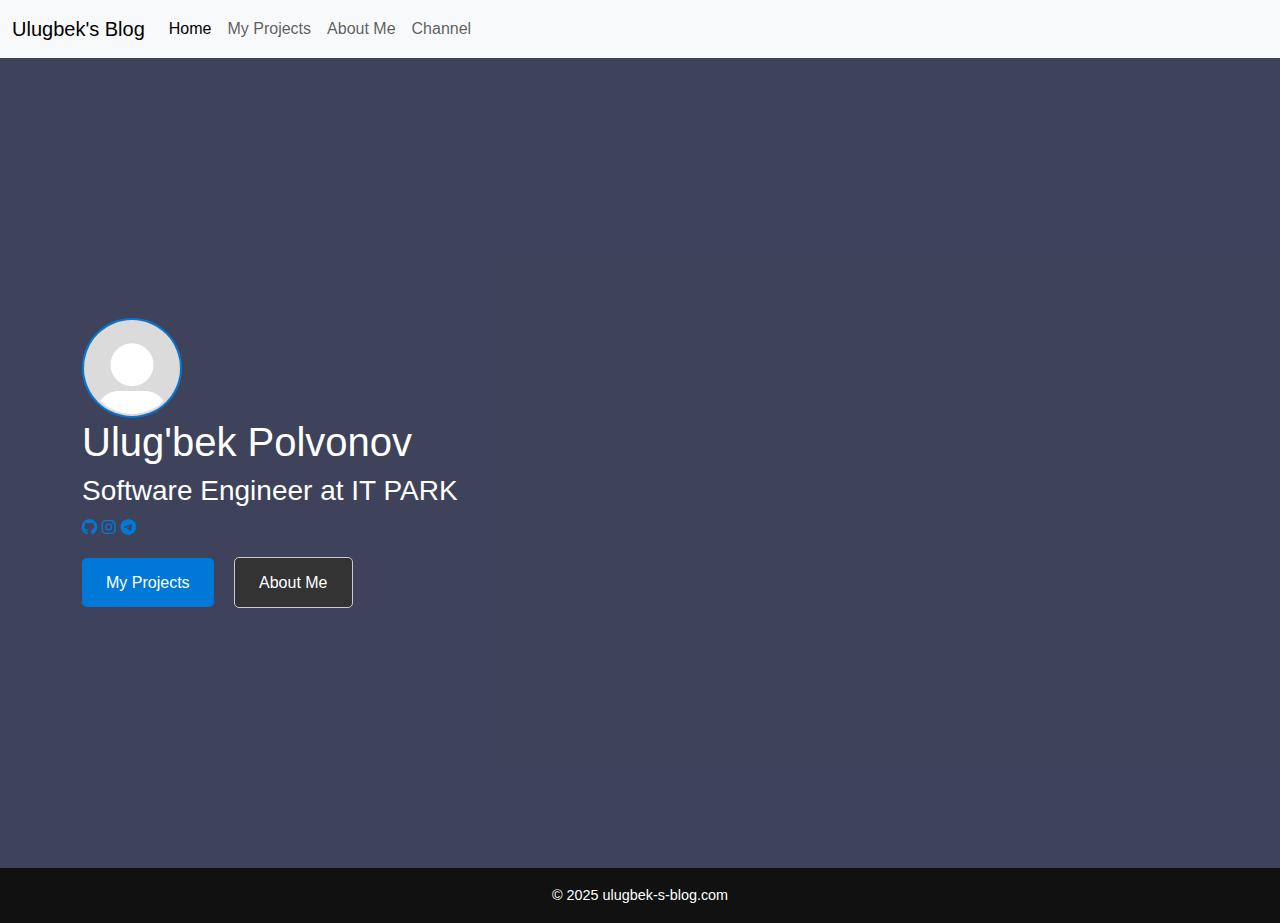
<file: index.html>
<!DOCTYPE html>
<html lang="en">

<head>
    <meta charset="utf-8">
    <title>Ulugbek's Blog</title>
    <meta name="author" content="Ulugbek">
    <meta property="og:site_name" content="Ulugbek's Blog" />
    <meta name="viewport" content="width=device-width, initial-scale=1.0">
    
    <!-- Bootstrap CSS -->
    <link href="https://cdn.jsdelivr.net/npm/bootstrap@5.2.3/dist/css/bootstrap.min.css" rel="stylesheet">
    <link href="main.css" rel="stylesheet">
    <link rel="shortcut icon" type="image/jpg" href="/static/assets/favicon.ico">
    <link href="https://cdnjs.cloudflare.com/ajax/libs/font-awesome/6.0.0-beta3/css/all.min.css" rel="stylesheet">
    
    <meta name="msapplication-TileColor" content="#da532c">
    <meta name="theme-color" content="#ffffff">
</head>

<body>

    <!-- Navbar -->
    <nav class="navbar navbar-expand-lg bg-light">
        <div class="container-fluid">
            <a class="navbar-brand" href="#">Ulugbek's Blog</a>
            <button class="navbar-toggler" type="button" data-bs-toggle="collapse" data-bs-target="#navbarNav" 
                aria-controls="navbarNav" aria-expanded="false" aria-label="Toggle navigation">
                <span class="navbar-toggler-icon"></span>
            </button>
            <div class="collapse navbar-collapse" id="navbarNav">
                <ul class="navbar-nav">
                    <li class="nav-item">
                        <a class="nav-link active" aria-current="page" href="index.html">Home</a>
                    </li>
                    <li class="nav-item">
                        <a class="nav-link" href="myproject.html">My Projects</a>
                    </li>
                    <li class="nav-item">
                        <a class="nav-link" href="about.html">About Me</a>
                    </li>
                    <li class="nav-item">
                        <a class="nav-link" href="#">Channel</a>
                    </li>
                </ul>
            </div>
        </div>
    </nav>

    <!-- Main Content -->
    <section id="home" class="flex align-items-center">
        <div class="container">
            <div class="row justify-between">
                <div class="col-xl-8 col-lg-10 col-12 stagger-animation">
                    <div class="about flex align-items-center">
                        <img class="profile-picture align-self-start" src="profil.jpg" alt="Profile Picture" />
                        <div class="about-detail">
                            <h1 class="title">Ulug'bek Polvonov</h1>
                            <h3 class="desc">Software Engineer at IT PARK</h3>
                            <div class="social-links flex align-items-center">
                                <a href="https://github.com/Ulugbek736">
                                    <i class="fa-brands fa-github"></i>
                                </a>
                                <a href="https://www.instagram.com/ulugbek_.736/">
                                    <i class="fa-brands fa-instagram"></i>
                                </a>
                                <a href="https://t.me/+998930526736">
                                    <i class="fa-brands fa-telegram"></i>
                                </a>
                            </div>
                        </div>
                    </div>

                    <div class="detail">
                        <p class="size-big"></p>
                        <div class="btns-wrapper">
                            <a href="myproject.html" class="btn btn-primary">My Projects</a>
                            <a href="about.html" class="btn btn-secondary">About Me</a>
                        </div>
                    </div>
                </div>
            </div>
        </div>
    </section>

    <!-- Footer -->
    <footer>
        <div class="container">
            <div class="row">
                <p>&copy; 2025 ulugbek-s-blog.com</p>
            </div>
        </div>
    </footer>

    <!-- Bootstrap JS -->
    <script src="https://cdn.jsdelivr.net/npm/bootstrap@5.2.3/dist/js/bootstrap.bundle.min.js"></script>

    <!-- Custom JavaScript: Menyu avtomatik yopilishi uchun -->
    <script>
        document.addEventListener("DOMContentLoaded", function () {
            let navLinks = document.querySelectorAll(".nav-link");
            let navbarCollapse = document.querySelector(".navbar-collapse");

            navLinks.forEach(function (link) {
                link.addEventListener("click", function () {
                    if (navbarCollapse.classList.contains("show")) {
                        new bootstrap.Collapse(navbarCollapse).hide();
                    }
                });
            });
        });
    </script>

</body>
</html>
</file>
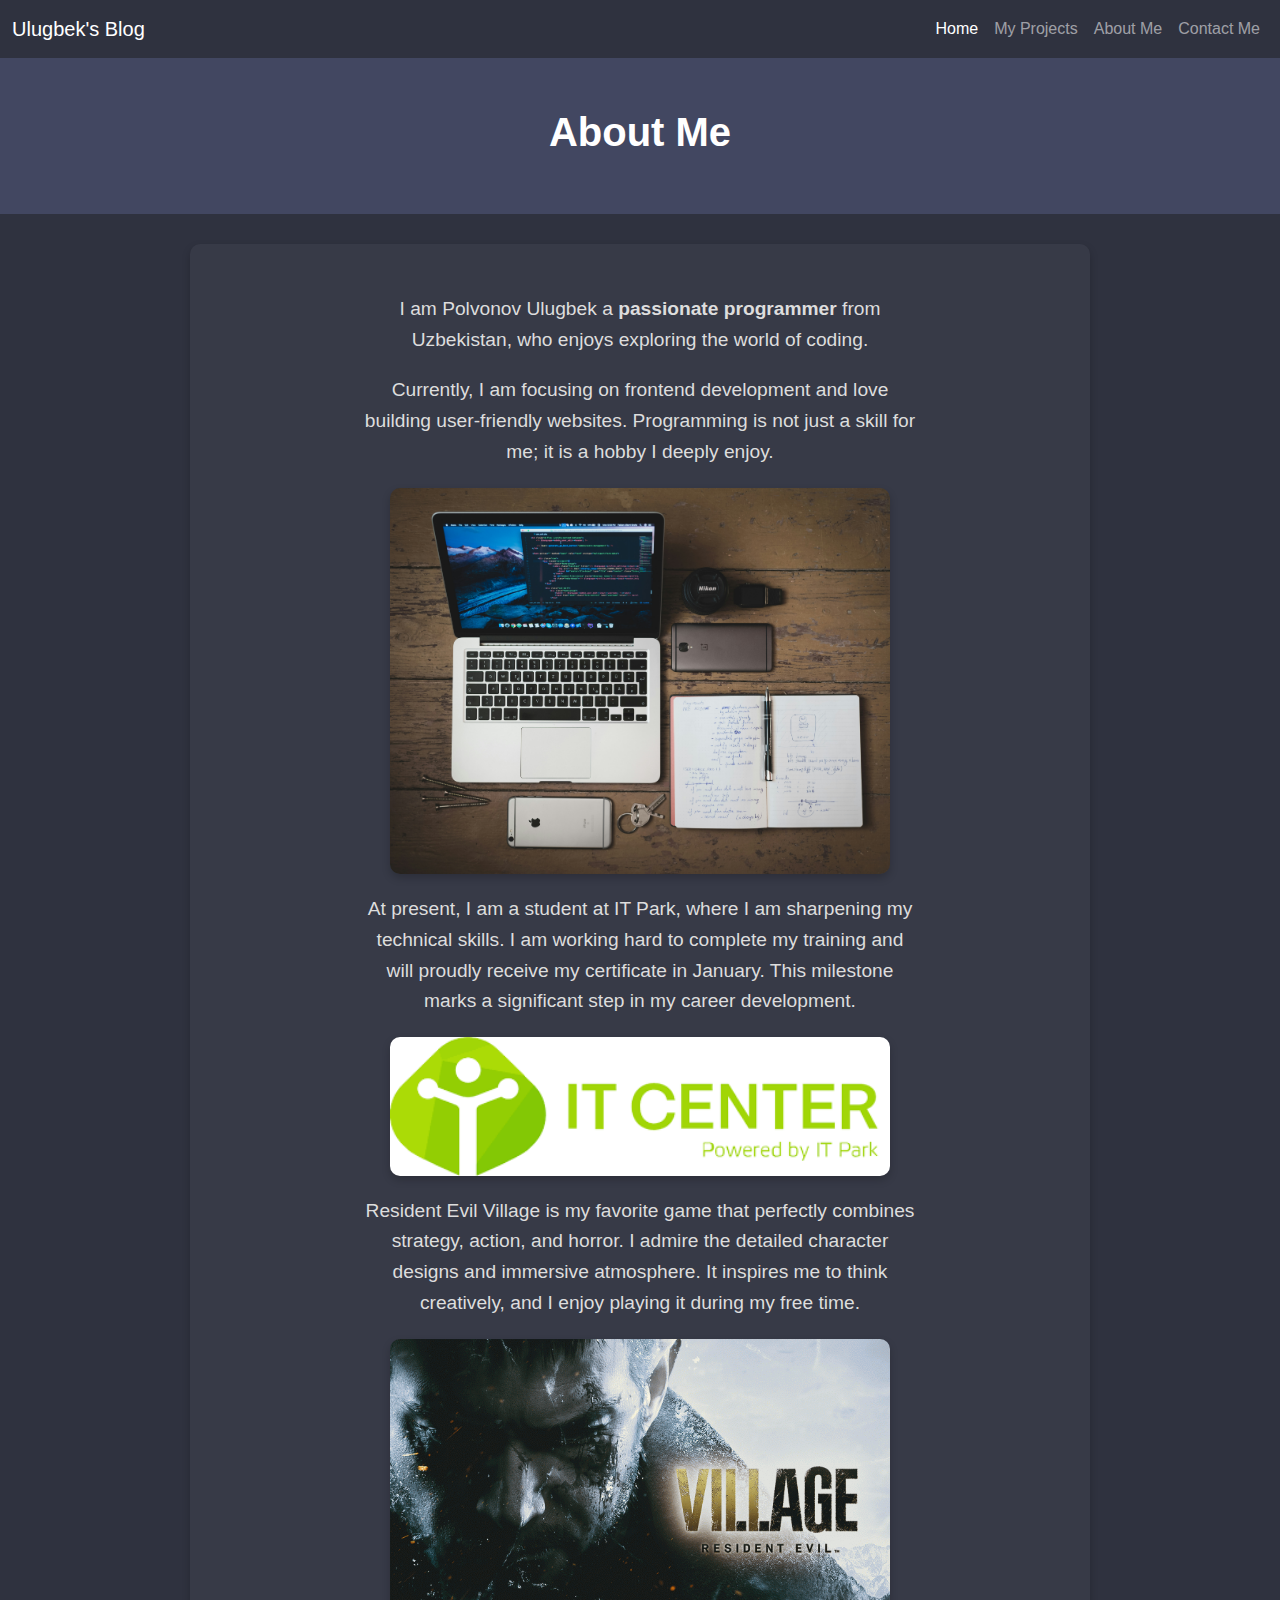
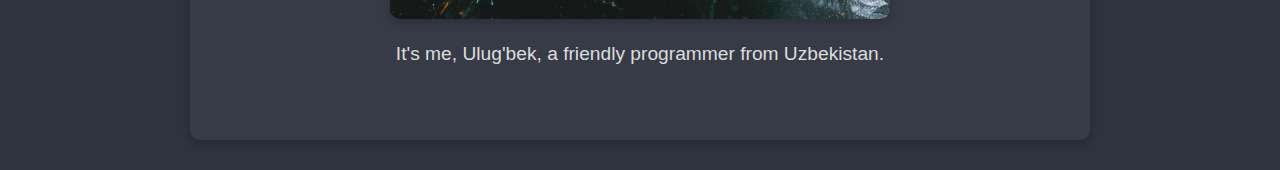
<file: about.html>
<!DOCTYPE html>
<html lang="en">

<head>
  <meta charset="UTF-8">
  <meta name="viewport" content="width=device-width, initial-scale=1.0">
  <title>About Me</title>
  <link href="https://cdn.jsdelivr.net/npm/bootstrap@5.2.3/dist/css/bootstrap.min.css" rel="stylesheet">
  <link rel="stylesheet" href="about.css">
</head>

<body>
  <!-- Navbar -->
  <nav class="header navbar navbar-expand-lg navbar-dark">
    <div class="container-fluid">
        <a class="navbar-brand" href="#">Ulugbek's Blog</a>
        <button class="navbar-toggler" type="button" data-bs-toggle="collapse" data-bs-target="#navbarNav" 
            aria-controls="navbarNav" aria-expanded="false" aria-label="Toggle navigation">
            <span class="navbar-toggler-icon"></span>
        </button>
        <div class="collapse navbar-collapse" id="navbarNav">
            <ul class="navbar-nav ms-auto">
                <li class="nav-item"><a class="nav-link active" href="index.html">Home</a></li>
                <li class="nav-item"><a class="nav-link" href="myproject.html">My Projects</a></li>
                <li class="nav-item"><a class="nav-link" href="about.html">About Me</a></li>
                <li class="nav-item"><a class="nav-link" href="contact.html">Contact Me</a></li>
            </ul>
        </div>
    </div>
</nav>
  <!-- Title Section -->
  <section class="section-title">
    <div class="container">
      <h1>About Me</h1>
    </div>
  </section>

  <!-- Content Section -->
  <section id="about-me" class="article-wrapper">
    <div class="container">
      <div class="row justify-content-center">
        <article class="col-lg-8 col-md-10 col-12">
          <p>I am Polvonov Ulugbek a <strong>passionate programmer</strong> from Uzbekistan, who enjoys
            exploring
            the world of coding.</p>
          <p>Currently, I am focusing on frontend development and love building user-friendly websites.
            Programming is not just a skill for me; it is a hobby I deeply enjoy.</p>

          <figure class="img-center">
            <div class="figure_wrapper"><img src="altumcode-XMFZqrGyV-Q-unsplash.jpg" alt="Coding Image"
                class="img-fluid">
            </div>
          </figure>

          <p>At present, I am a student at IT Park, where I am sharpening my technical skills. I am
            working hard to complete my training and will proudly receive my certificate in January.
            This milestone marks a significant step in my career development.</p>

          <figure class="img-center">
            <div class="figure_wrapper"><img src="IT-PARK.png" alt="IT Park Image" class="img-fluid">
            </div>
          </figure>

          <p>Resident Evil Village is my favorite game that perfectly combines strategy, action, and horror. I admire
            the detailed character designs and immersive atmosphere. It inspires me to think creatively, and I enjoy
            playing it during my free time.</p>

          <figure class="img-center">
            <div class="figure_wrapper"><img src="re village.png" alt="Mortal Kombat Image" class="img-fluid">
            </div>
          </figure>

          <p>It's me, Ulug'bek, a friendly programmer from Uzbekistan.</p>
        </article>
      </div>
    </div>
  </section>

  <script src="https://cdn.jsdelivr.net/npm/bootstrap@5.2.3/dist/js/bootstrap.bundle.min.js"></script>

</html>
</file>
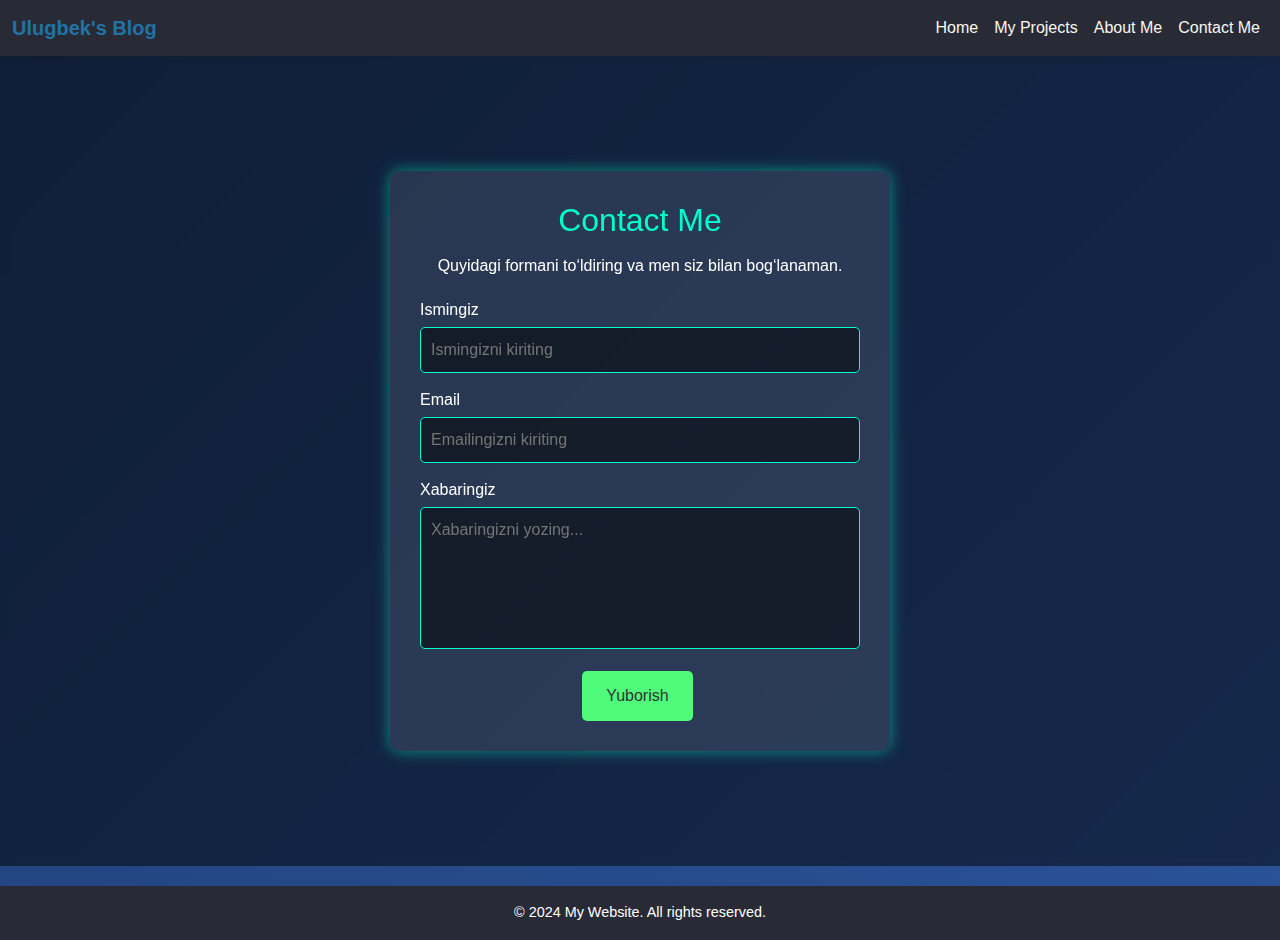
<file: contact.html>
<!DOCTYPE html>
<html lang="uz">
<head>
    <meta charset="UTF-8">
    <meta name="viewport" content="width=device-width, initial-scale=1.0">
    <title>Contact Me</title>
    <link rel="stylesheet" href="contact.css">
    <link href="https://cdn.jsdelivr.net/npm/bootstrap@5.2.3/dist/css/bootstrap.min.css" rel="stylesheet">
    <style>
        body {
            font-family: 'Poppins', sans-serif;
            background-color: #1e1e2e;
            color: #fff;
        }
        .navbar {
            background-color: #282a36;
        }
        .navbar-brand {
            font-weight: bold;
            color: #2073a3 !important;
        }
        .nav-link {
            color: #f8f8f2 !important;
            transition: 0.3s;
        }
        .nav-link:hover {
            color: #ff79c6 !important;
        }
        #home {
            display: flex;
            align-items: center;
            justify-content: center;
            min-height: 90vh;
            background: linear-gradient(to right, #141e30, #243b55);
            text-align: center;
        }
        .profile-picture {
            width: 120px;
            height: 120px;
            border-radius: 50%;
            border: 3px solid #50fa7b;
        }
        .btn-primary {
            background-color: #50fa7b;
            border: none;
            margin-right: 5px;
        }
        .btn-primary:hover {
            background-color: #40d77b;
        }
        .btn-secondary {
            background-color: #6272a4;
            border: none;
            margin-left: 5px;
        }
        .btn-secondary:hover {
            background-color: #515d95;
        }
        footer {
            background-color: #282a36;
            color: #fff;
            text-align: center;
            padding: 1rem 0;
            margin-top: 20px;
        }
    </style>
</head>
<body>

    <nav class="header navbar navbar-expand-lg navbar-dark">
        <div class="container-fluid">
            <a class="navbar-brand" href="#">Ulugbek's Blog</a>
            <button class="navbar-toggler" type="button" data-bs-toggle="collapse" data-bs-target="#navbarNav" 
                aria-controls="navbarNav" aria-expanded="false" aria-label="Toggle navigation">
                <span class="navbar-toggler-icon"></span>
            </button>
            <div class="collapse navbar-collapse" id="navbarNav">
                <ul class="navbar-nav ms-auto">
                    <li class="nav-item"><a class="nav-link active" href="index.html">Home</a></li>
                    <li class="nav-item"><a class="nav-link" href="myproject.html">My Projects</a></li>
                    <li class="nav-item"><a class="nav-link" href="about.html">About Me</a></li>
                    <li class="nav-item"><a class="nav-link" href="contact.html">Contact Me</a></li>
                </ul>
            </div>
        </div>
    </nav>

    <!-- Contact Section -->
    <section id="contact">
        <div class="contact-container">
            <h2>Contact Me</h2>
            <p>Quyidagi formani to‘ldiring va men siz bilan bog‘lanaman.</p>

            <form action="#" method="post">
                <div class="form-group">
                    <label for="name">Ismingiz</label>
                    <input type="text" id="name" name="name" placeholder="Ismingizni kiriting" required>
                </div>

                <div class="form-group">
                    <label for="email">Email</label>
                    <input type="email" id="email" name="email" placeholder="Emailingizni kiriting" required>
                </div>

                <div class="form-group">
                    <label for="message">Xabaringiz</label>
                    <textarea id="message" name="message" rows="5" placeholder="Xabaringizni yozing..." required></textarea>
                </div>

                <button type="submit" class="btn-primary">Yuborish</button>
            </form>
        </div>
    </section>

    <!-- Footer -->
    <footer>
        <p>&copy; 2024 My Website. All rights reserved.</p>
    </footer>

        <!-- Bootstrap JS -->
        <script src="https://cdn.jsdelivr.net/npm/bootstrap@5.2.3/dist/js/bootstrap.bundle.min.js"></script>  

</body>
</html>
</file>
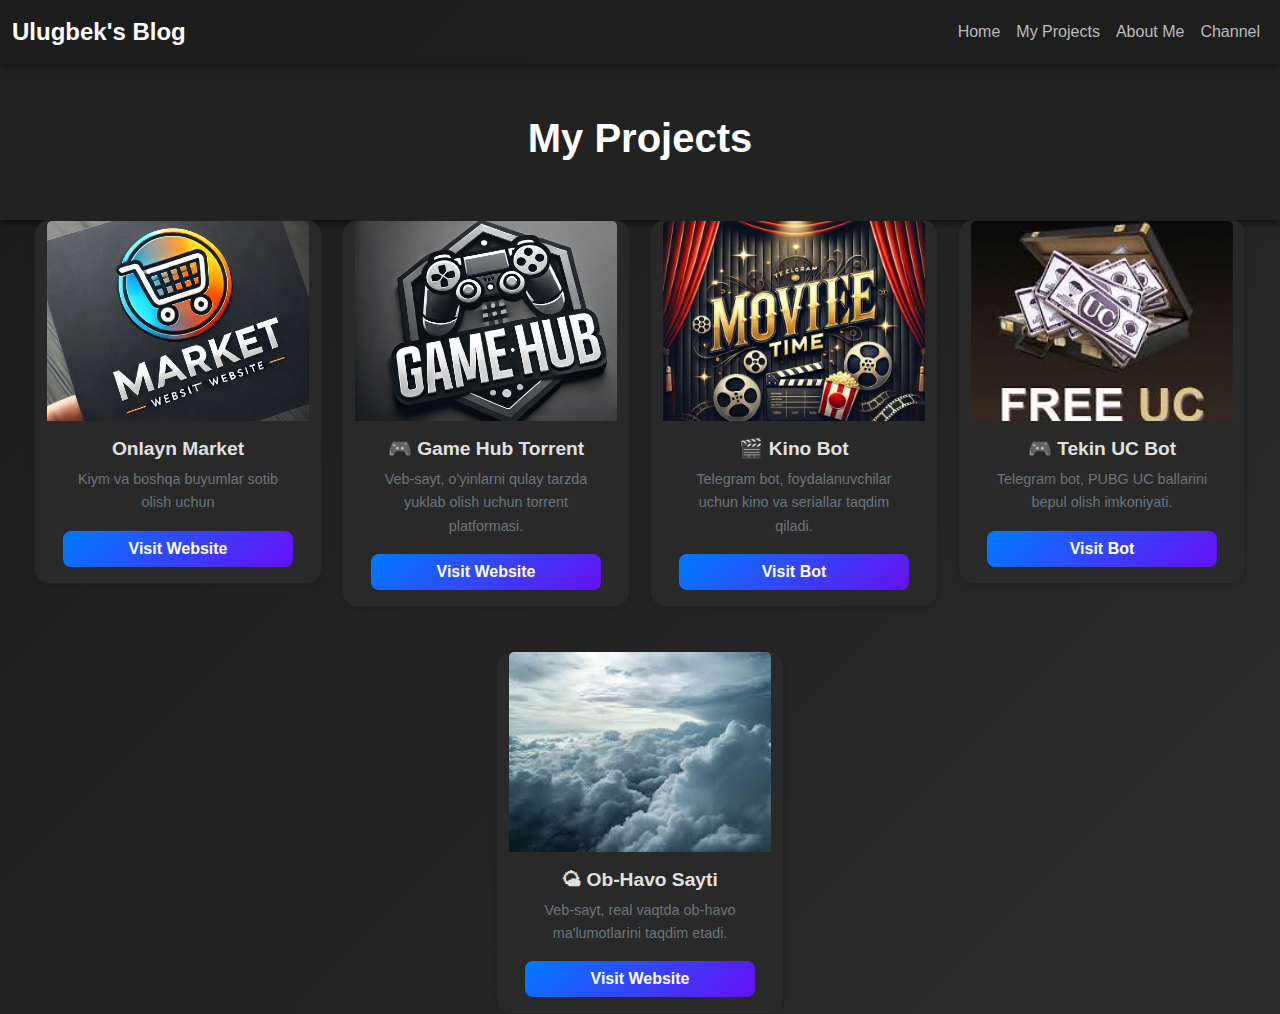
<file: myproject.html>
<!DOCTYPE html>
<html lang="en">

<head>
  <meta charset="utf-8">

  <title>Ulugbek's Blog</title>
  <meta name="author" content="Ulugbek">
  <meta property="og:site_name" content="Ulugbek's Blog" />
  <meta name="viewport" content="width=device-width, initial-scale=1.0">
  <link href="https://cdn.jsdelivr.net/npm/bootstrap@5.2.3/dist/css/bootstrap.min.css" rel="stylesheet">
  <link href="main.css" rel="stylesheet">
  <link href="project.css" rel="stylesheet">
  <link rel="shortcut icon" type="image/jpg" href="/static/assets/favicon.ico">

  <meta name="msapplication-TileColor" content="#da532c">
  <meta name="theme-color" content="#ffffff">
</head>

<body>
  <nav class="navbar navbar-expand-lg bg-light">
    <div class="container-fluid">
      <a class="navbar-brand" href="#">Ulugbek's Blog</a>
      <button class="navbar-toggler" type="button" data-bs-toggle="collapse" data-bs-target="#navbarNav"
        aria-controls="navbarNav" aria-expanded="false" aria-label="Toggle navigation">
        <span class="navbar-toggler-icon"></span>
      </button>
      <div class="collapse navbar-collapse justify-content-end" id="navbarNav">
        <ul class="navbar-nav">
          <li class="nav-item">
            <a class="nav-link active " aria-current="page" href="index.html">Home</a>
          </li>
          <li class="nav-item">
            <a class="nav-link" href="projects.html">My Projects</a>
          </li>
          <li class="nav-item">
            <a class="nav-link" href="about.html">About Me</a>
          </li>
          <li class="nav-item">
            <a class="nav-link ">Channel</a>
          </li>
        </ul>
      </div>
    </div>
  </nav>


  <section class="section-title">
    <div class="container">
      <h1>My Projects</h1>
    </div>
  </section>

  <div class="row g-4 d">
    <!-- Market  -->
    
      
        <div class="z card shadow-sm h-100">
          <img src="M-logo.webp" class="card-img-top" alt="Game Hub Torrent">
          <div class="card-body">
            <h5 class="card-title">Onlayn Market </h5>
            <p class="card-text">Kiym va boshqa buyumlar sotib olish uchun</p>
            <a href="https://exam-zjcv.vercel.app/" target="_blank" class="btn btn-primary w-100">Visit
              Website</a>
          </div>
        </div>
      

      <!-- Game Hub Torrent sayti -->
      
        <div class="z card shadow-sm h-100">
          <img src="logo.webp" class="card-img-top" alt="Game Hub Torrent">
          <div class="card-body">
            <h5 class="card-title">🎮 Game Hub Torrent</h5>
            <p class="card-text">Veb-sayt, o'yinlarni qulay tarzda yuklab olish uchun torrent platformasi.</p>
            <a href="https://game-hub-torrent.vercel.app/" target="_blank" class="btn btn-primary w-100">Visit
              Website</a>
          </div>
        </div>
      


      <!-- Kino bot -->
      
        <div class="z card shadow-sm h-100">
          <img src="movie.jpg" class="card-img-top" alt="Kino Bot">
          <div class="card-body">
            <h5 class="card-title">🎬 Kino Bot</h5>
            <p class="card-text">Telegram bot, foydalanuvchilar uchun kino va seriallar taqdim qiladi.</p>
            <a href="https://t.me/movietime_uz_bot" target="_blank" class="btn btn-primary w-100">Visit Bot</a>
          </div>
        </div>
      

      <!-- Tekin UC bot -->
      
        <div class="z card shadow-sm h-100">
          <img src="uv.jpg" class="card-img-top" alt="Tekin UC Bot">
          <div class="card-body">
            <h5 class="card-title">🎮 Tekin UC Bot</h5>
            <p class="card-text">Telegram bot, PUBG UC ballarini bepul olish imkoniyati.</p>
            <a href="https://t.me/tekin_uclar_uz_bot" target="_blank" class="btn btn-primary w-100">Visit Bot</a>
          </div>
        </div>
      

      <!-- Ob-havo sayti -->
     
        <div class="z card shadow-sm h-100">
          <img src="weather.jpg" class="card-img-top" alt="Ob-Havo Sayti">
          <div class="card-body">
            <h5 class="card-title">🌤 Ob-Havo Sayti</h5>
            <p class="card-text">Veb-sayt, real vaqtda ob-havo ma'lumotlarini taqdim etadi.</p>
            <a href="https://sda-murex-theta.vercel.app/" target="_blank" class="btn btn-primary w-100">Visit
              Website</a>
          </div>
        </div>
      
    </div>

  </div>
  </div>

  <script src="https://cdn.jsdelivr.net/npm/bootstrap@5.2.3/dist/js/bootstrap.bundle.min.js"></script>
</body>

</html>
</file>
<file: main.css>
/* Umumiy sozlamalar */
body {
    font-family: Arial, sans-serif;
    margin: 0;
    padding: 0;
    color: #fff;
    line-height: 1.6;
    background: #2f323f;
}

a {
    text-decoration: none;
    color: #0078d7;
 
}

a:hover {
    color: #0056b3;
}

/* Header */
header {
    background-color: #4d4b4b; /* Header ham qora rang */
    box-shadow: 0 2px 4px rgba(110, 109, 109, 0.1);
    position: sticky;
    top: 0;
    z-index: 1000;
    padding: 15px 0;
}

.header--title {
    padding: 1rem 2rem;
    display: flex;
    justify-content: space-between;
    align-items: center;
}

.logo-wrapper .logo {
    font-size: 1.5rem;
    font-weight: bold;
    color: #fff; /* Logo oq rang */
}

.nav {
    display: flex;
    list-style: none;
}

.nav .list-item {
    margin-left: 1.5rem;
    color: #fff;
    font-weight: 500;
    transition: color 0.3s ease;
}

.nav .list-item:hover {
    color: #0078d7;
}

/* Tugmalar */
.btns-wrapper .btn {
    display: inline-block;
    padding: 0.8rem 1.5rem;
    margin-right: 1rem;
    border-radius: 5px;
    font-size: 1rem;
    font-weight: 500;
    transition: background-color 0.3s ease, box-shadow 0.3s ease;
}

.btn-primary {
    background-color: #0078d7;
    color: #fff;
    border: none;
}

.btn-primary:hover {
    box-shadow: 0 0 10px rgb(0, 120, 215);
}

.btn-secondary {
    background-color: #333;
    color: #fff;
    border: 1px solid #ccc;
}

.btn-secondary:hover {
    box-shadow: 0 0 10px rgb(0, 255, 221);
}

/* Footer */
footer {
    background-color: #111;
    color: #fff;
    text-align: center;
    padding: 1rem 0;
}

footer p {
    margin: 0;
    font-size: 0.9rem;
}

/* Media Queries */
@media (max-width: 750px) {
    .logo-wrapper a {
        font-size: 1.25rem;
    }

    .nav {
        flex-direction: column;
        align-items: center;
    }
}
#home {
    display: flex;
    align-items: center;
    justify-content: center;
    min-height: 90vh;
    
    background: #424761ce;
}

.profile-picture {
    width: 100px;
    height: 100px;
    border-radius: 50%;
    margin-right: 1.5rem;
    border: 2px solid #0078d7;
}
</file>
<file: about.css>
/* Umumiy sozlamalar */
body {
    font-family: Arial, sans-serif;
    margin: 0;
    padding: 0;
    color: #fff;
    line-height: 1.6;
    background: #2f323f;
}

/* Header */


/* About Me sarlavhasi */
.section-title {
    text-align: center;
    padding: 50px 0;
    background-color: #424761;
}

.section-title h1 {
    font-size: 2.5rem;
    font-weight: bold;
    color: #fff;
}

/* Kontent */
.article-wrapper {
    display: flex;
    justify-content: center;
    align-items: center;
    flex-direction: column;
    text-align: center;
    padding: 50px 15px;
    background: #373a47;
    border-radius: 10px;
    max-width: 900px;
    margin: 30px auto;
    box-shadow: 0px 4px 8px rgba(0, 0, 0, 0.2);
}

.article-wrapper p {
    font-size: 1.2rem;
    margin-bottom: 20px;
    color: #ddd;
}

/* Rasm joylashuvi */
.figure_wrapper {
    text-align: center;
    margin: 20px 0;
}

.figure_wrapper img {
    width: 100%;
    max-width: 500px;
    border-radius: 10px;
    box-shadow: 0px 4px 8px rgba(0, 0, 0, 0.2);
}

/* Footer */
footer {
    background-color: #111;
    color: #fff;
    text-align: center;
    padding: 1rem 0;
    margin-top: 30px;
}

footer p {
    margin: 0;
    font-size: 0.9rem;
}

/* Media Queries */
@media (max-width: 750px) {
    .section-title h1 {
        font-size: 2rem;
    }

    .article-wrapper {
        padding: 30px 15px;
    }

    .figure_wrapper img {
        width: 90%;
    }
}
</file>
<file: contact.css>
/* Umumiy sozlamalar */
body {
    font-family: Arial, sans-serif;
    margin: 0;
    padding: 0;
    color: #fff;
    line-height: 1.6;
    background: linear-gradient(135deg, #1e3c72, #2a5298);
    background-attachment: fixed;
}

/* Header */
header {
    background: rgba(0, 0, 0, 0.7);
    position: sticky;
    top: 0;
    z-index: 1000;
    padding: 15px 0;
    box-shadow: 0 2px 4px rgba(110, 109, 109, 0.1);
}

.header--title {
    padding: 1rem 2rem;
    display: flex;
    justify-content: space-between;
    align-items: center;
}

.logo-wrapper .logo {
    font-size: 1.5rem;
    font-weight: bold;
    color: #fff;
}

.nav {
    display: flex;
    list-style: none;
}

.nav .list-item {
    margin-left: 1.5rem;
    font-weight: 500;
    transition: color 0.3s ease;
}

.nav .list-item a {
    color: #fff;
}

.nav .list-item a:hover {
    color: #00ffcc;
}

/* Contact Section */
#contact {
    display: flex;
    justify-content: center;
    align-items: center;
    min-height: 90vh;
    background: url('https://source.unsplash.com/1600x900/?nature,water') no-repeat center center/cover;
    position: relative;
    padding: 20px;
}

#contact::before {
    content: "";
    position: absolute;
    top: 0;
    left: 0;
    width: 100%;
    height: 100%;
    background: rgba(0, 0, 0, 0.5);
    backdrop-filter: blur(5px);
}

/* Contact Form */
.contact-container {
    background: rgba(255, 255, 255, 0.1);
    padding: 30px;
    border-radius: 10px;
    box-shadow: 0 0 15px rgba(0, 255, 204, 0.5);
    text-align: center;
    max-width: 500px;
    width: 100%;
    position: relative;
    z-index: 1;
}

.contact-container h2 {
    margin-bottom: 15px;
    color: #00ffcc;
}

.contact-container p {
    margin-bottom: 20px;
    font-size: 1rem;
}

/* Input va Textarea */
.form-group {
    margin-bottom: 15px;
    text-align: left;
}

.form-group label {
    font-size: 1rem;
    font-weight: 500;
}

.form-group input,
.form-group textarea {
    width: 100%;
    padding: 10px;
    margin-top: 5px;
    border: 1px solid #00ffcc;
    border-radius: 5px;
    background: rgba(0, 0, 0, 0.5);
    color: #fff;
    font-size: 1rem;
}

.form-group textarea {
    resize: none;
}

/* Tugmalar */
.btn-primary {
    background-color: #00ffcc;
    color: #333;
    border: none;
    padding: 0.8rem 1.5rem;
    font-size: 1rem;
    border-radius: 5px;
    cursor: pointer;
    transition: background 0.3s ease, box-shadow 0.3s ease;
}

.btn-primary:hover {
    background: #009688;
    box-shadow: 0 0 15px rgba(0, 255, 204, 0.8);
}

/* Footer */
footer {
    background-color: rgba(0, 0, 0, 0.8);
    color: #fff;
    text-align: center;
    padding: 1rem 0;
}

footer p {
    margin: 0;
    font-size: 0.9rem;
}

/* Responsive */
@media (max-width: 750px) {
    .header--title {
        flex-direction: column;
        align-items: center;
        text-align: center;
    }

    .nav {
        flex-direction: column;
        align-items: center;
        padding-top: 10px;
    }

    .contact-container {
        width: 90%;
    }
}
</file>
<file: project.css>
body {
    font-family: Arial, sans-serif;
    background: linear-gradient(135deg, #1a1a1a, #2c2c2c); /* Qoramtir gradient */
    color: #e0e0e0;
    margin: 0;
    padding: 0;
}

/* Navbar */
.navbar {
    background: rgba(30, 30, 30, 0.9) !important; /* Qoramtir shaffof navbar */
    box-shadow: 0 2px 10px rgba(0, 0, 0, 0.5);
}

.navbar-brand {
    font-size: 1.5rem;
    font-weight: bold;
    color: #ffffff !important;
}

.navbar-nav .nav-link {
    color: #bbbbbb !important;
    transition: 0.3s;
}

.navbar-nav .nav-link:hover {
    color: #ffffff !important;
}

/* Sarlavha */
.section-title {
    text-align: center;
    padding: 50px 0;
    background: #222; /* Qoramtir fon */
    box-shadow: 0 4px 6px rgba(0, 0, 0, 0.5);
}

.section-title h1 {
    font-size: 2.5rem;
    font-weight: bold;
    color: #ffffff;
}


.container {
    max-width: 1100px;
}

.row {
    display: flex;
    flex-wrap: wrap;
    justify-content: center;
    gap: 20px;
}

.card {
    width: 18rem;
    border-radius: 15px;
    overflow: hidden;
    transition: 0.3s ease-in-out;
    background: #292929; /* Qoramtir kartalar */
    box-shadow: 0px 4px 10px rgba(0, 0, 0, 0.3);
    color: #e0e0e0;
}

.card:hover {
    transform: translateY(-5px);
    box-shadow: 0px 6px 15px rgba(0, 0, 0, 0.2);
}

.card img {
    height: 200px;
    object-fit: cover;
}

.card-title {
    font-weight: bold;
    font-size: 1.2rem;
    text-align: center;
}

.card-text {
    font-size: 0.9rem;
    text-align: center;
    color: #6c757d;
}

.btn-primary {
    background: linear-gradient(135deg, #007bff, #6610f2);
    border: none;
    border-radius: 8px;
    font-weight: bold;
}

.btn-primary:hover {
    background: linear-gradient(135deg, #0056b3, #520dc2);
}

/* Mobil moslashuv */
@media (max-width: 1024px) {
    .card {
        width: calc(50% - 20px); /* 2 ta karta yonma-yon chiqadi */
    }
}

@media (max-width: 750px) {
    
    .card {
        width: 50%; /* Mobil versiyada kartalar to'liq kenglikda chiqadi */
    }

    .card img {
        height: 180px; /* Rasm biroz kichrayadi */
    }
}
</file>
